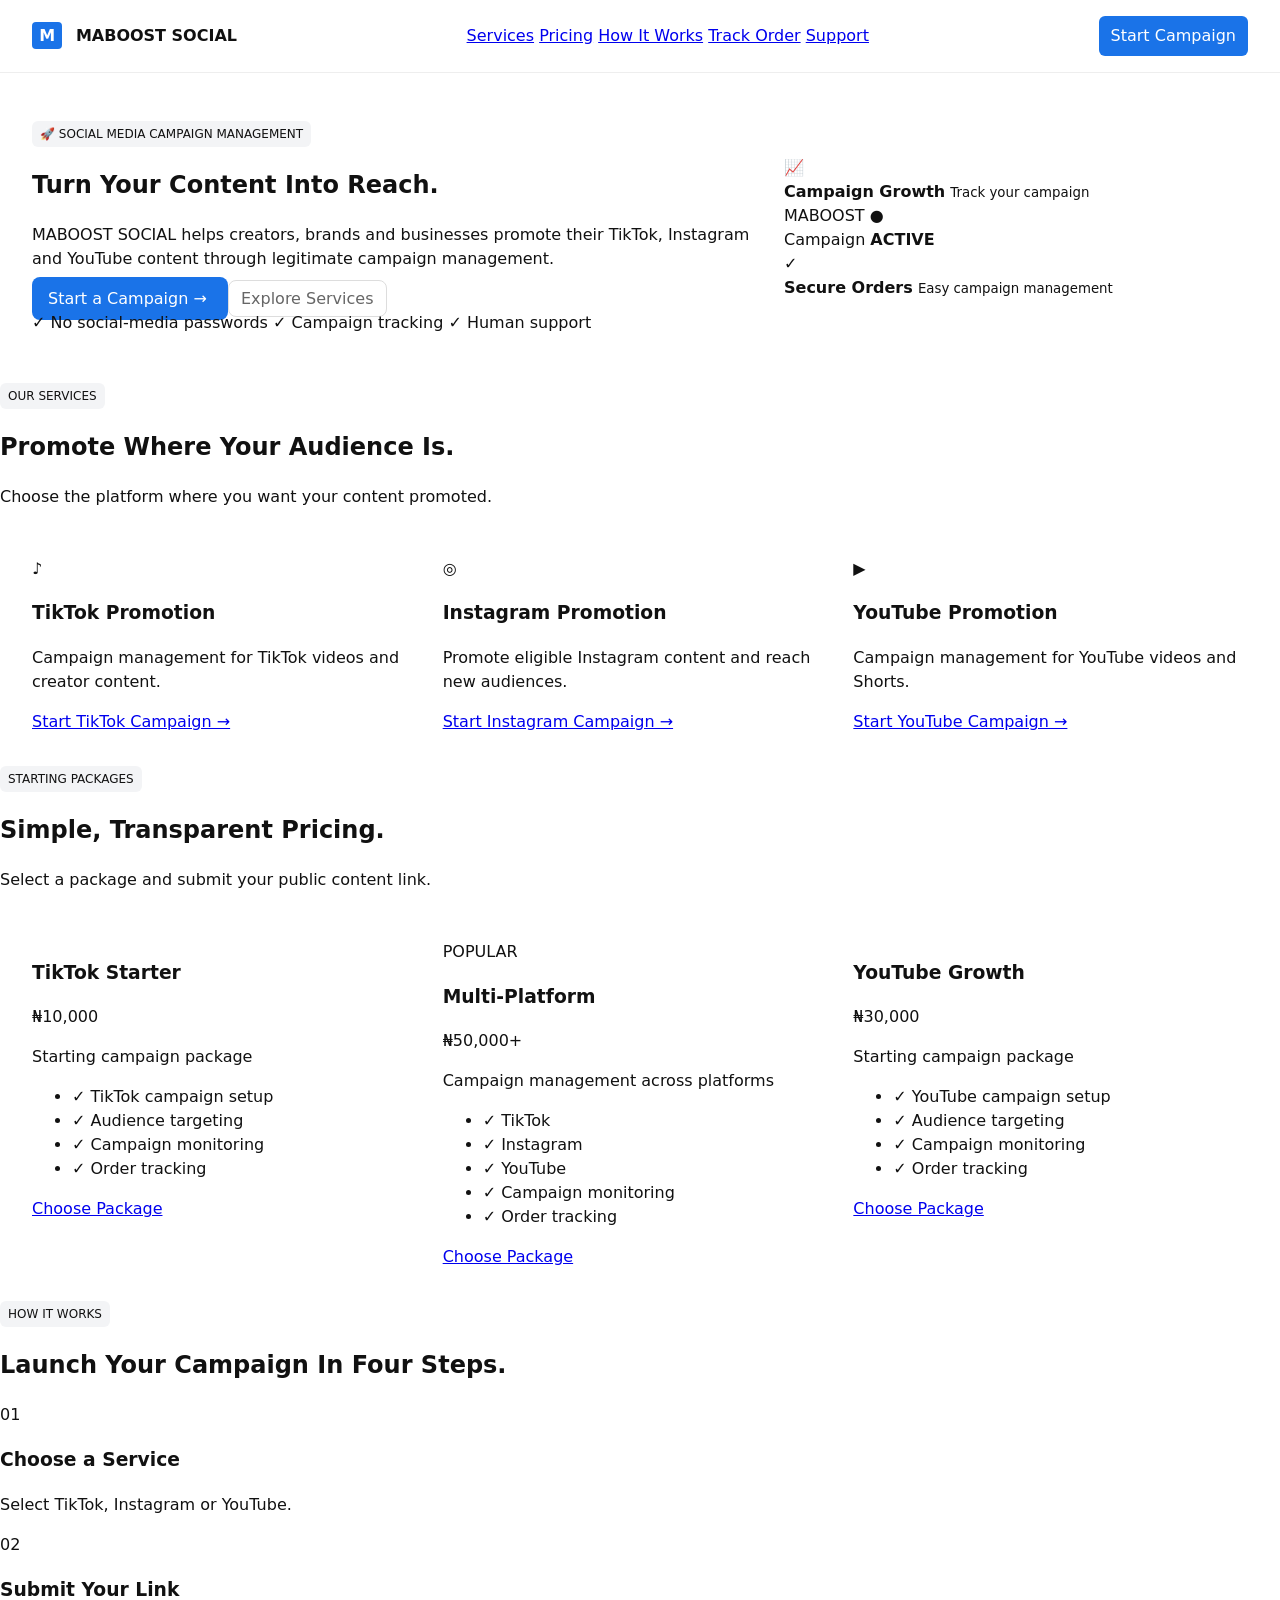
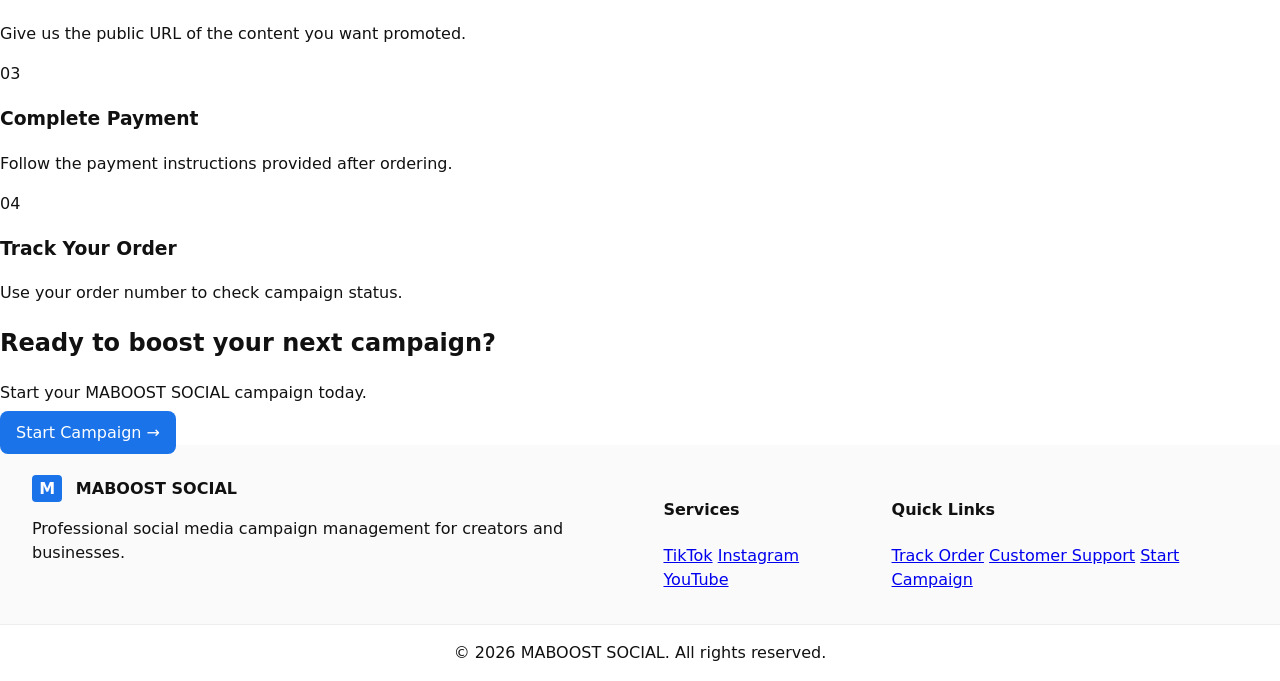
<file: index.html>
<!DOCTYPE html>
<html lang="en">
<head>
  <meta charset="UTF-8">
  <meta name="viewport" content="width=device-width, initial-scale=1.0">

  <title>MABOOST SOCIAL — Social Media Growth</title>

  <meta
    name="description"
    content="MABOOST SOCIAL helps creators and businesses promote their TikTok, Instagram and YouTube content."
  >

  <link rel="stylesheet" href="css/style.css">
</head>

<body>

<header class="navbar">

  <a href="index.html" class="logo">
    <span class="logo-mark">M</span>
    <span>MABOOST<span class="logo-light"> SOCIAL</span></span>
  </a>

  <nav id="navMenu">
    <a href="#services">Services</a>
    <a href="#pricing">Pricing</a>
    <a href="#how">How It Works</a>
    <a href="status.html">Track Order</a>
    <a href="support.html">Support</a>
  </nav>

  <a href="order.html" class="nav-button">
    Start Campaign
  </a>

</header>


<main>

<section class="hero">

  <div class="hero-content">

    <div class="badge">
      🚀 SOCIAL MEDIA CAMPAIGN MANAGEMENT
    </div>

    <h1>
      Turn Your Content
      <span>Into Reach.</span>
    </h1>

    <p>
      MABOOST SOCIAL helps creators, brands and businesses
      promote their TikTok, Instagram and YouTube content
      through legitimate campaign management.
    </p>

    <div class="hero-buttons">

      <a href="order.html" class="primary-button">
        Start a Campaign →
      </a>

      <a href="#services" class="secondary-button">
        Explore Services
      </a>

    </div>

    <div class="trust-row">
      <span>✓ No social-media passwords</span>
      <span>✓ Campaign tracking</span>
      <span>✓ Human support</span>
    </div>

  </div>

  <div class="hero-card">

    <div class="floating-card card-one">
      <span>📈</span>
      <div>
        <strong>Campaign Growth</strong>
        <small>Track your campaign</small>
      </div>
    </div>

    <div class="phone-card">

      <div class="phone-top">
        MABOOST
        <span>●</span>
      </div>

      <div class="chart">
        <div class="bar b1"></div>
        <div class="bar b2"></div>
        <div class="bar b3"></div>
        <div class="bar b4"></div>
        <div class="bar b5"></div>
        <div class="bar b6"></div>
      </div>

      <div class="growth-number">
        Campaign
        <strong>ACTIVE</strong>
      </div>

    </div>

    <div class="floating-card card-two">
      <span>✓</span>
      <div>
        <strong>Secure Orders</strong>
        <small>Easy campaign management</small>
      </div>
    </div>

  </div>

</section>


<section id="services" class="section">

  <div class="section-heading">

    <div class="badge">OUR SERVICES</div>

    <h2>
      Promote Where Your
      <span>Audience Is.</span>
    </h2>

    <p>
      Choose the platform where you want your content promoted.
    </p>

  </div>


  <div class="service-grid">

    <div class="service-card tiktok">

      <div class="service-icon">♪</div>

      <h3>TikTok Promotion</h3>

      <p>
        Campaign management for TikTok videos and creator content.
      </p>

      <a href="order.html?platform=tiktok">
        Start TikTok Campaign →
      </a>

    </div>


    <div class="service-card instagram">

      <div class="service-icon">◎</div>

      <h3>Instagram Promotion</h3>

      <p>
        Promote eligible Instagram content and reach new audiences.
      </p>

      <a href="order.html?platform=instagram">
        Start Instagram Campaign →
      </a>

    </div>


    <div class="service-card youtube">

      <div class="service-icon">▶</div>

      <h3>YouTube Promotion</h3>

      <p>
        Campaign management for YouTube videos and Shorts.
      </p>

      <a href="order.html?platform=youtube">
        Start YouTube Campaign →
      </a>

    </div>

  </div>

</section>


<section id="pricing" class="section pricing-section">

  <div class="section-heading">

    <div class="badge">STARTING PACKAGES</div>

    <h2>
      Simple,
      <span>Transparent Pricing.</span>
    </h2>

    <p>
      Select a package and submit your public content link.
    </p>

  </div>


  <div class="pricing-grid">

    <div class="price-card">

      <h3>TikTok Starter</h3>

      <div class="price">
        ₦10,000
      </div>

      <p>Starting campaign package</p>

      <ul>
        <li>✓ TikTok campaign setup</li>
        <li>✓ Audience targeting</li>
        <li>✓ Campaign monitoring</li>
        <li>✓ Order tracking</li>
      </ul>

      <a href="order.html?platform=tiktok&package=starter">
        Choose Package
      </a>

    </div>


    <div class="price-card featured">

      <div class="popular">
        POPULAR
      </div>

      <h3>Multi-Platform</h3>

      <div class="price">
        ₦50,000+
      </div>

      <p>Campaign management across platforms</p>

      <ul>
        <li>✓ TikTok</li>
        <li>✓ Instagram</li>
        <li>✓ YouTube</li>
        <li>✓ Campaign monitoring</li>
        <li>✓ Order tracking</li>
      </ul>

      <a href="order.html?package=multi">
        Choose Package
      </a>

    </div>


    <div class="price-card">

      <h3>YouTube Growth</h3>

      <div class="price">
        ₦30,000
      </div>

      <p>Starting campaign package</p>

      <ul>
        <li>✓ YouTube campaign setup</li>
        <li>✓ Audience targeting</li>
        <li>✓ Campaign monitoring</li>
        <li>✓ Order tracking</li>
      </ul>

      <a href="order.html?platform=youtube&package=growth">
        Choose Package
      </a>

    </div>

  </div>

</section>


<section id="how" class="section how-section">

  <div class="section-heading">

    <div class="badge">HOW IT WORKS</div>

    <h2>
      Launch Your Campaign
      <span>In Four Steps.</span>
    </h2>

  </div>


  <div class="steps">

    <div class="step">
      <div>01</div>
      <h3>Choose a Service</h3>
      <p>Select TikTok, Instagram or YouTube.</p>
    </div>

    <div class="step">
      <div>02</div>
      <h3>Submit Your Link</h3>
      <p>Give us the public URL of the content you want promoted.</p>
    </div>

    <div class="step">
      <div>03</div>
      <h3>Complete Payment</h3>
      <p>Follow the payment instructions provided after ordering.</p>
    </div>

    <div class="step">
      <div>04</div>
      <h3>Track Your Order</h3>
      <p>Use your order number to check campaign status.</p>
    </div>

  </div>

</section>


<section class="cta">

  <h2>Ready to boost your next campaign?</h2>

  <p>
    Start your MABOOST SOCIAL campaign today.
  </p>

  <a href="order.html" class="primary-button">
    Start Campaign →
  </a>

</section>

</main>


<footer>

  <div class="footer-main">

    <div>
      <a href="index.html" class="logo">
        <span class="logo-mark">M</span>
        MABOOST SOCIAL
      </a>

      <p>
        Professional social media campaign management
        for creators and businesses.
      </p>
    </div>

    <div>
      <h4>Services</h4>
      <a href="order.html?platform=tiktok">TikTok</a>
      <a href="order.html?platform=instagram">Instagram</a>
      <a href="order.html?platform=youtube">YouTube</a>
    </div>

    <div>
      <h4>Quick Links</h4>
      <a href="status.html">Track Order</a>
      <a href="support.html">Customer Support</a>
      <a href="order.html">Start Campaign</a>
    </div>

  </div>

  <div class="footer-bottom">
    © 2026 MABOOST SOCIAL. All rights reserved.
  </div>

</footer>

<script src="js/site.js"></script>

</body>
</html>
</file>
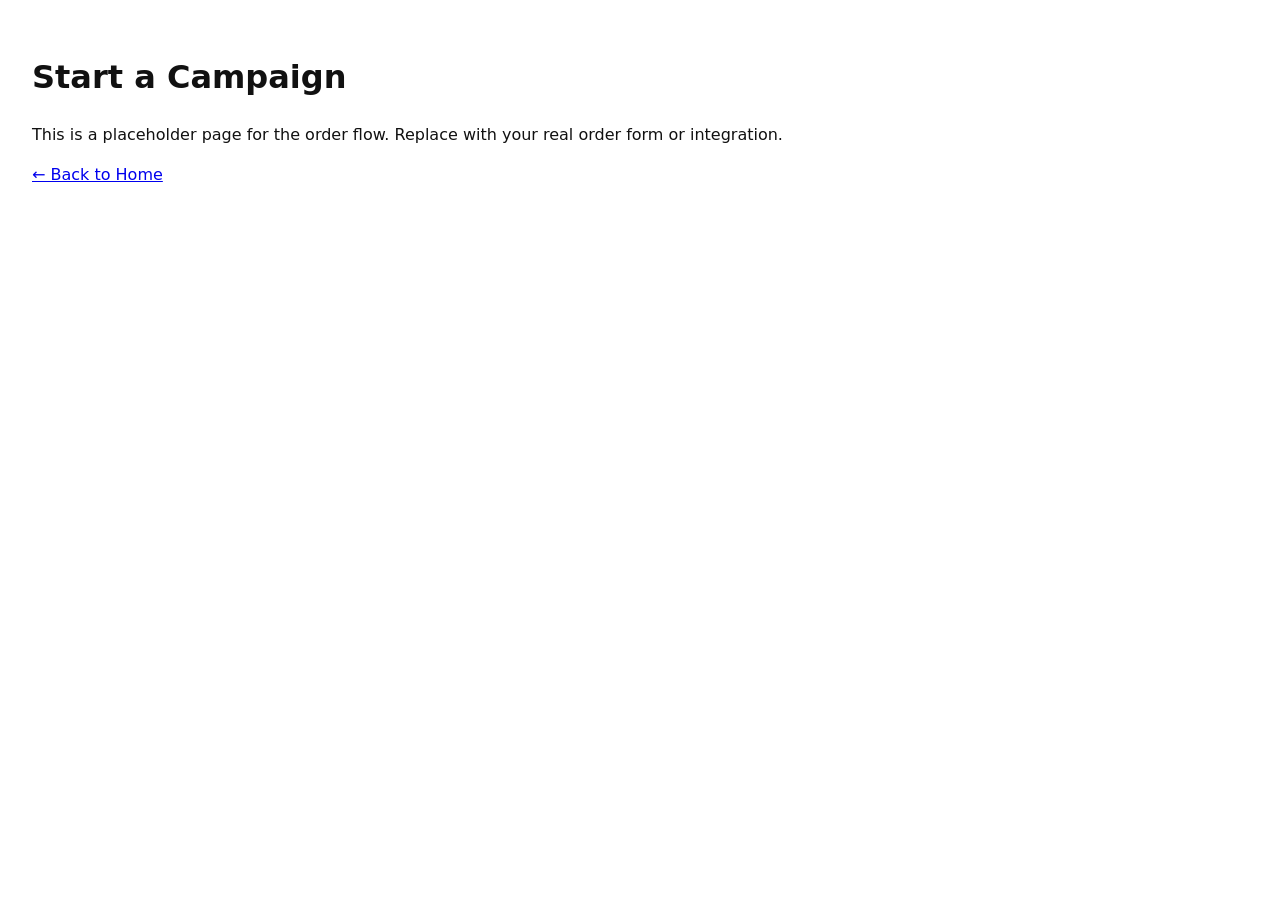
<file: order.html>
<!doctype html>
<html lang="en">
<head>
  <meta charset="utf-8">
  <meta name="viewport" content="width=device-width,initial-scale=1">
  <title>Start Campaign — MABOOST SOCIAL</title>
  <link rel="stylesheet" href="css/style.css">
</head>
<body>
  <main style="padding:2rem">
    <h1>Start a Campaign</h1>
    <p>This is a placeholder page for the order flow. Replace with your real order form or integration.</p>
    <p><a href="index.html">← Back to Home</a></p>
  </main>
  <script src="js/site.js"></script>
</body>
</html>
</file>
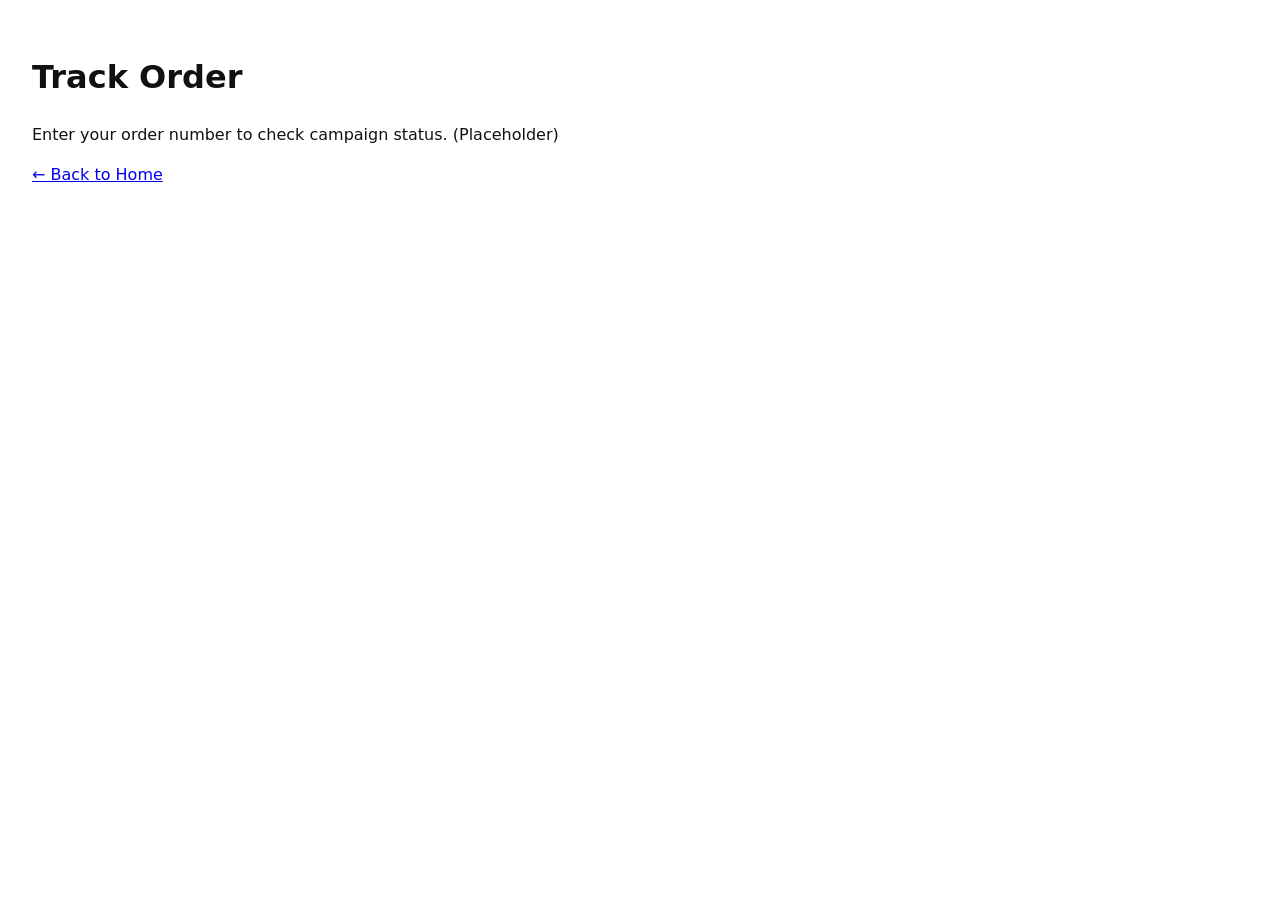
<file: status.html>
<!doctype html>
<html lang="en">
<head>
  <meta charset="utf-8">
  <meta name="viewport" content="width=device-width,initial-scale=1">
  <title>Track Order — MABOOST SOCIAL</title>
  <link rel="stylesheet" href="css/style.css">
</head>
<body>
  <main style="padding:2rem">
    <h1>Track Order</h1>
    <p>Enter your order number to check campaign status. (Placeholder)</p>
    <p><a href="index.html">← Back to Home</a></p>
  </main>
  <script src="js/site.js"></script>
</body>
</html>
</file>
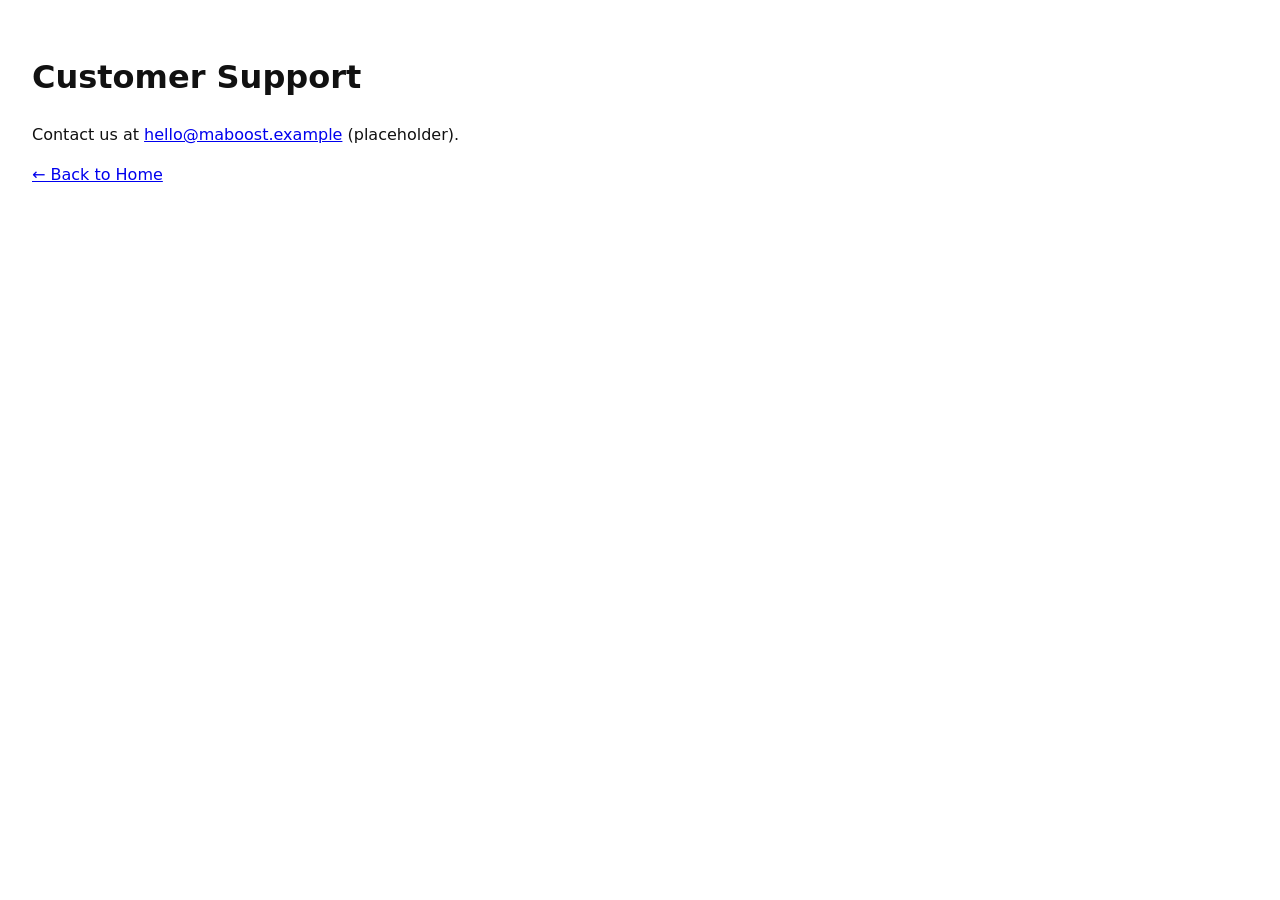
<file: support.html>
<!doctype html>
<html lang="en">
<head>
  <meta charset="utf-8">
  <meta name="viewport" content="width=device-width,initial-scale=1">
  <title>Support — MABOOST SOCIAL</title>
  <link rel="stylesheet" href="css/style.css">
</head>
<body>
  <main style="padding:2rem">
    <h1>Customer Support</h1>
    <p>Contact us at <a href="mailto:hello@maboost.example">hello@maboost.example</a> (placeholder).</p>
    <p><a href="index.html">← Back to Home</a></p>
  </main>
  <script src="js/site.js"></script>
</body>
</html>
</file>
<file: css/style.css>
/* Minimal stylesheet for MABOOST SOCIAL (placeholder) */
:root{
  --bg:#fff;
  --text:#111;
  --accent:#1a73e8;
  --muted:#666;
}
*{box-sizing:border-box}
body{font-family:Inter, system-ui, -apple-system, 'Segoe UI', Roboto, 'Helvetica Neue', Arial;line-height:1.5;color:var(--text);background:var(--bg);margin:0}
.navbar{display:flex;align-items:center;justify-content:space-between;padding:1rem 2rem;border-bottom:1px solid #eee}
.logo{font-weight:700;text-decoration:none;color:var(--text)}
.logo-mark{background:var(--accent);color:#fff;padding:0.25rem 0.45rem;border-radius:4px;margin-right:.5rem}
.nav-button{background:var(--accent);color:#fff;padding:.5rem .75rem;border-radius:6px;text-decoration:none}
.hero{display:flex;gap:2rem;padding:3rem 2rem;align-items:center}
.hero-content{max-width:720px}
.primary-button{background:var(--accent);color:#fff;padding:.75rem 1rem;border-radius:8px;text-decoration:none}
.secondary-button{border:1px solid #ddd;padding:.5rem .75rem;border-radius:8px;text-decoration:none;color:var(--muted)}
.service-grid, .pricing-grid{display:grid;grid-template-columns:repeat(auto-fit,minmax(220px,1fr));gap:1rem;padding:2rem 2rem}
.footer-main{display:flex;gap:2rem;padding:2rem;background:#fafafa}
.footer-bottom{text-align:center;padding:1rem;border-top:1px solid #eee}
.badge{display:inline-block;background:#f3f4f6;padding:.25rem .5rem;border-radius:6px;font-size:.75rem}
@media(max-width:700px){.hero{flex-direction:column;padding:2rem}.navbar{padding:0.75rem 1rem}}
</file>
